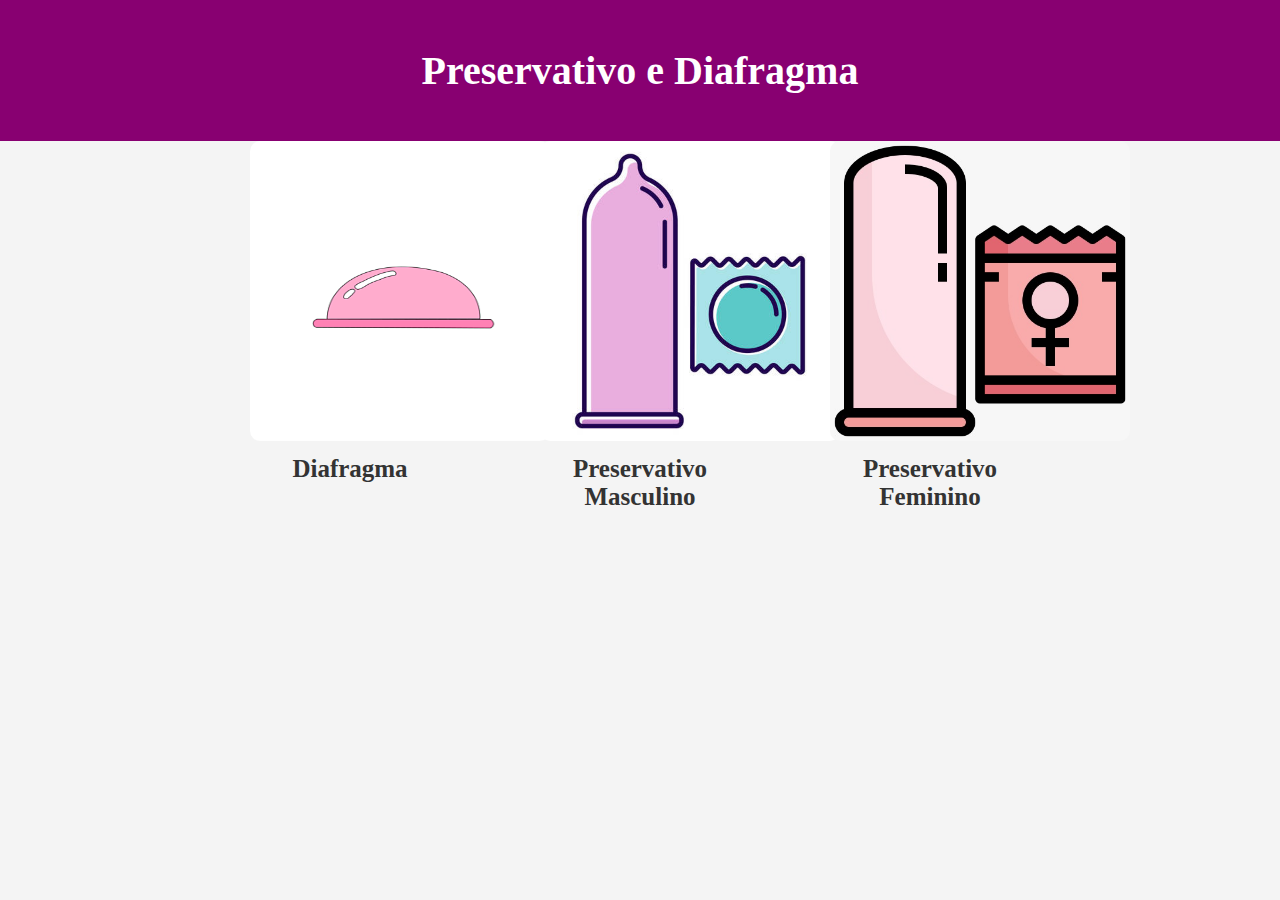
<file: index.html>
<!DOCTYPE html>
<html lang="pt-br">
<head>
    <meta charset="UTF-8">
    <meta name="viewport" content="width=device-width, initial-scale=1.0">
    <title>Preservativo e Diafragma</title>
    <link rel="stylesheet" href="./css/index.css">
</head>

<body>

    <header>
        <h1>Preservativo e Diafragma</h1>
    </header>

    <main>

        <div class="catálogo">
            <div class="item">
                <a href="./diafragma.html">
                    <img src="./img/diaa.png" alt="Foto de uma Diafragma">
                    <h2 class="titulo">Diafragma</h2>
                </a>
            </div>
            <div class="item">
                <a href="./preservativomasculino.html">
                    <img src="./img/masc.jpeg" alt="Foto de um Preservativo Masculino">
                    <h2 class="titulo">Preservativo Masculino</h2>
                </a>
            </div>
            <div class="item">
                <a href="./preservativofeminino.html">
                    <img src="./img/fem.jpeg" alt="Foto de um Preservativo Feminino">
                    <h2 class="titulo">Preservativo Feminino</h2>
                </a>
            </div>
        </div>

    </main>

</body>
</html>
</file>
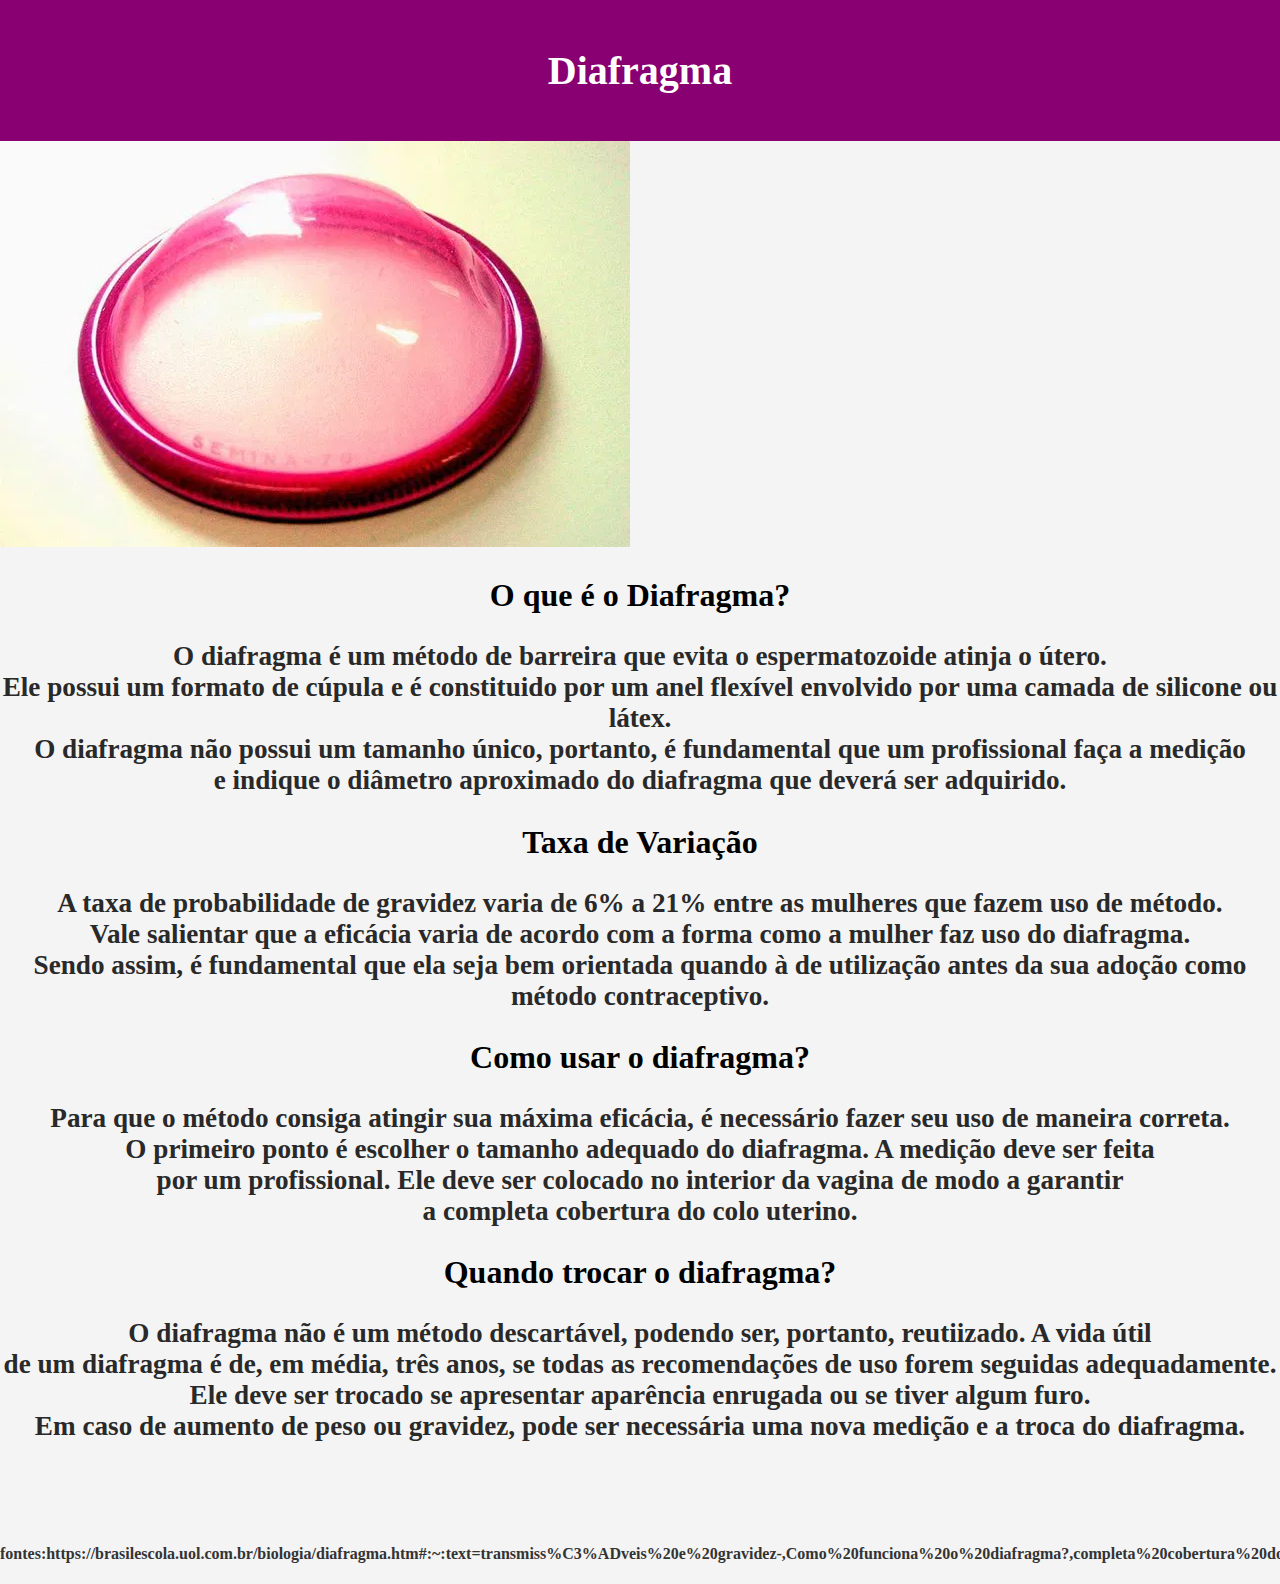
<file: diafragma.html>
<!DOCTYPE html>
<html lang="pt-br">
<head>
    <meta charset="UTF-8">
    <meta name="viewport" content="width=device-width, initial-scale=1.0">
    <title>Diafragma</title>
    <link rel="stylesheet" href="./css/diafragma.css">

</head>

<body>

    <header>
        <h1>Diafragma</h1>
    </header>


    <main>

        <img src="./img/diafragma.webp">

        <h2>O que é o Diafragma?</h2>
        <h3>O diafragma é um método de barreira que evita o espermatozoide atinja o útero. <br> Ele possui um formato de cúpula e é constituido por um anel flexível envolvido por uma camada de silicone ou látex.<br> O diafragma não possui um tamanho único, portanto, é fundamental que um profissional faça a medição <br> e indique o diâmetro aproximado do diafragma que deverá ser adquirido.</h3>

        <h2>Taxa de Variação</h2>
        <h3>A taxa de probabilidade de gravidez varia de 6% a 21% entre as mulheres que fazem uso de método. <br> Vale salientar que a eficácia varia de acordo com a forma como a mulher faz uso do diafragma.<br>Sendo assim, é fundamental que ela seja bem orientada quando à de utilização antes da sua adoção como método contraceptivo.</h3>
    
        <h2>Como usar o diafragma?</h2>
        <h3>Para que o método consiga atingir sua máxima eficácia, é necessário fazer seu uso de maneira correta. <br> O primeiro ponto é escolher o tamanho adequado do diafragma. A medição deve ser feita <br>por um profissional. Ele deve ser colocado no interior da vagina de modo a garantir <br>a completa cobertura do colo uterino.</h3>
    
        <h2>Quando trocar o diafragma?</h2>
        <h3>O diafragma não é um método descartável, podendo ser, portanto, reutiizado. A vida útil<br>de um diafragma é de, em média, três anos, se todas as recomendações de uso forem seguidas adequadamente. <br> Ele deve ser trocado se apresentar aparência enrugada ou se tiver algum furo. <br> Em caso de aumento de peso ou gravidez, pode ser necessária uma nova medição e a troca do diafragma. </h3>

        <br><br><br>

        <h4>fontes:https://brasilescola.uol.com.br/biologia/diafragma.htm#:~:text=transmiss%C3%ADveis%20e%20gravidez-,Como%20funciona%20o%20diafragma?,completa%20cobertura%20do%20colo%20uterino.</h4>
    
    </main>

</body>
</html>
</file>
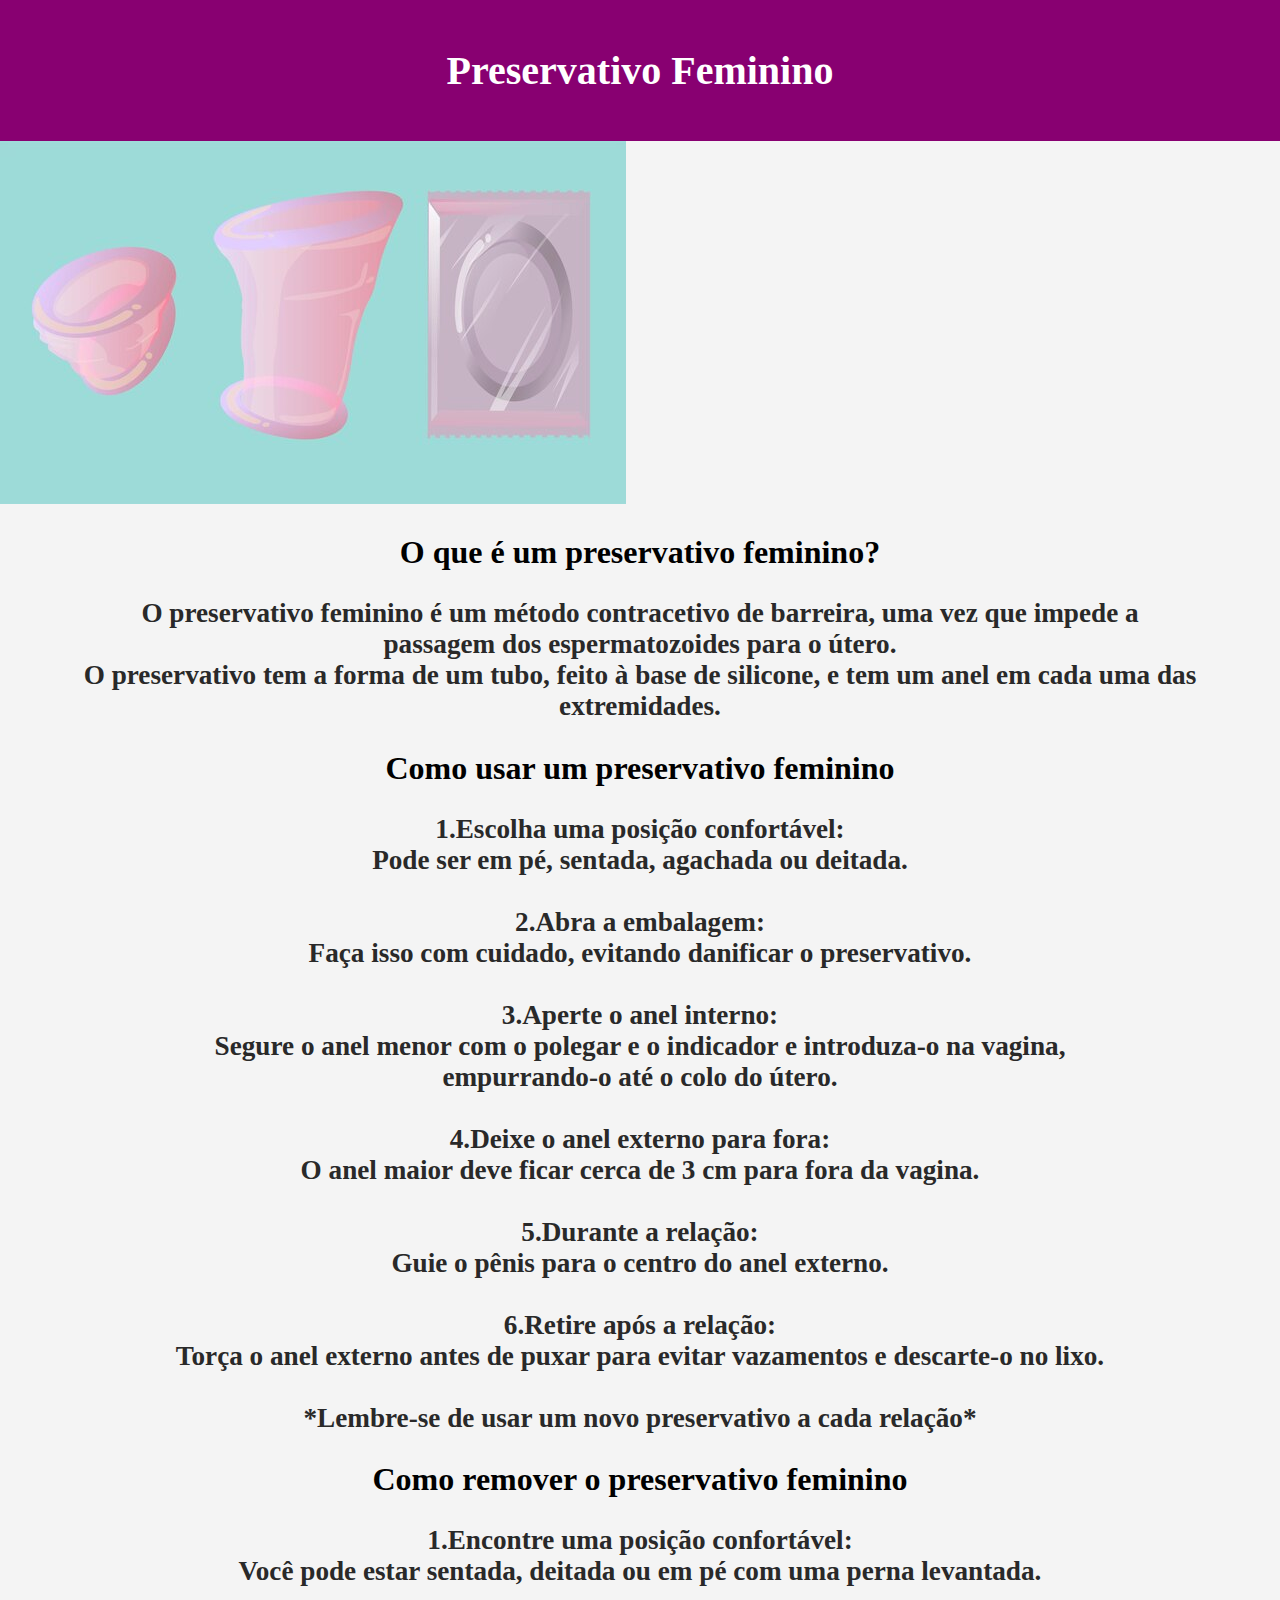
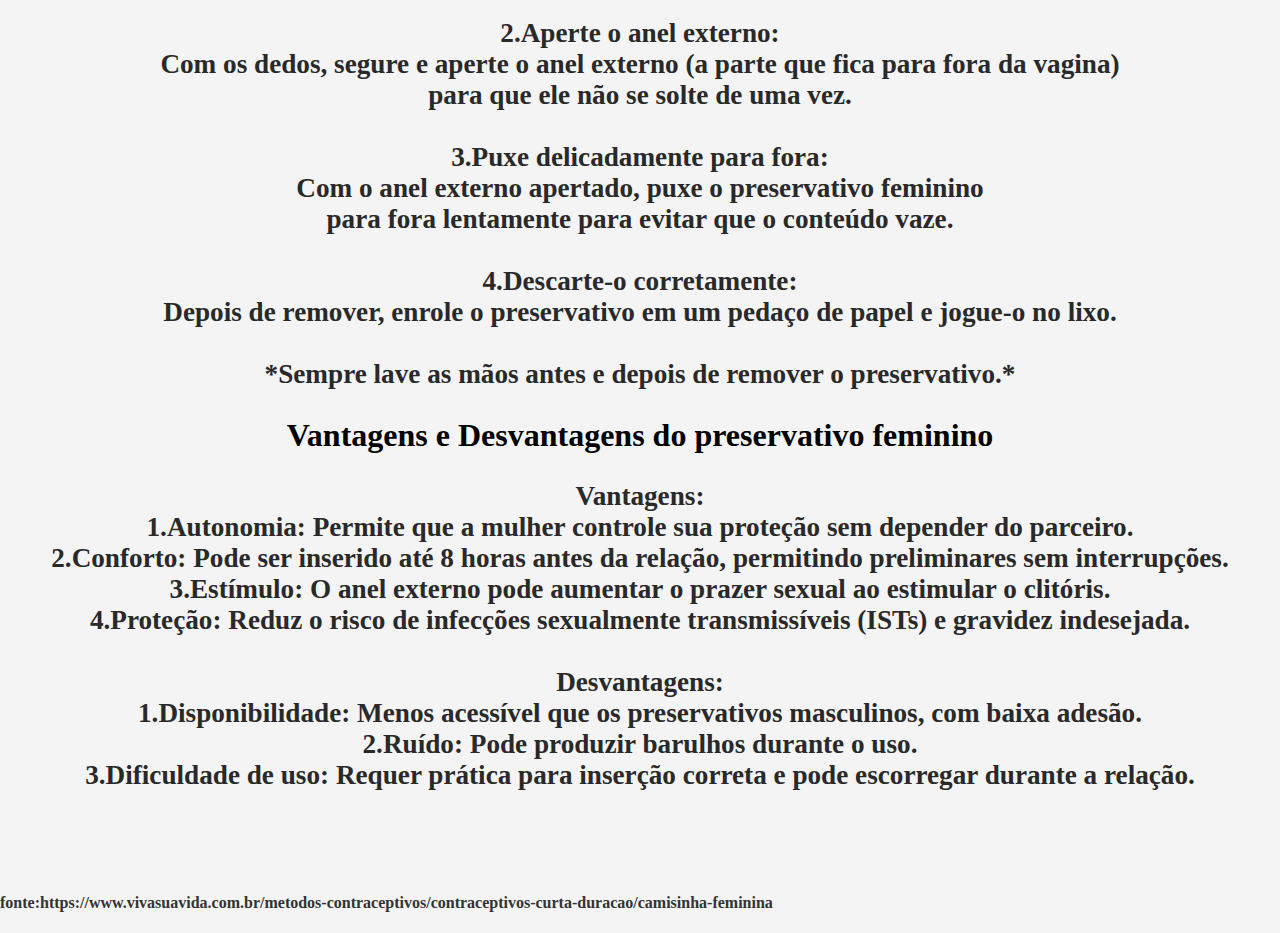
<file: preservativofeminino.html>
<!DOCTYPE html>
<html lang="pt-br">
<head>
    <meta charset="UTF-8">
    <meta name="viewport" content="width=device-width, initial-scale=1.0">
    <title>Preservativo Feminino</title>
    <link rel="stylesheet" href="./css/preserfeminino.css">
</head>

<body>

    <header>
        <h1>Preservativo Feminino</h1>
    </header>

    <main>

        <img src="./img/preser fem.jpg">

        <h2>O que é um preservativo feminino?</h2>
        <h3>O preservativo feminino é um método contracetivo de barreira, uma vez que impede a <br> passagem dos espermatozoides para o útero. <br> O preservativo tem a forma de um tubo, feito à base de silicone, e tem um anel em cada uma das extremidades.</h3>

        <h2>Como usar um preservativo feminino</h2>
        <h3>1.Escolha uma posição confortável: <br> Pode ser em pé, sentada, agachada ou deitada. <br>
            <br>
            2.Abra a embalagem: <br> Faça isso com cuidado, evitando danificar o preservativo. <br>
            <br>
            3.Aperte o anel interno: <br>Segure o anel menor com o polegar e o indicador e introduza-o na vagina, <br>empurrando-o até o colo do útero. <br>
            <br>
            4.Deixe o anel externo para fora: <br>O anel maior deve ficar cerca de 3 cm para fora da vagina. <br>
            <br>
            5.Durante a relação: <br> Guie o pênis para o centro do anel externo. <br>
            <br>
            6.Retire após a relação:  <br>Torça o anel externo antes de puxar para evitar vazamentos e descarte-o no lixo. <br>
            <br>
            *Lembre-se de usar um novo preservativo a cada relação*</h3>

        <h2>Como remover o preservativo feminino</h2>
        <h3>1.Encontre uma posição confortável: <br> Você pode estar sentada, deitada ou em pé com uma perna levantada.<br>
            <br>
            2.Aperte o anel externo: <br> Com os dedos, segure e aperte o anel externo (a parte que fica para fora da vagina) <br> para que ele não se solte de uma vez. <br>
            <br>
            3.Puxe delicadamente para fora: <br> Com o anel externo apertado, puxe o preservativo feminino <br> para fora lentamente para evitar que o conteúdo vaze. <br>
            <br>
            4.Descarte-o corretamente: <br> Depois de remover, enrole o preservativo em um pedaço de papel e jogue-o no lixo. <br>
            <br>
            *Sempre lave as mãos antes e depois de remover o preservativo.*</h3>

        <h2>Vantagens e Desvantagens do preservativo feminino</h2>
        <h3>Vantagens: <br>
            1.Autonomia: Permite que a mulher controle sua proteção sem depender do parceiro. <br>
            2.Conforto: Pode ser inserido até 8 horas antes da relação, permitindo preliminares sem interrupções. <br>
            3.Estímulo: O anel externo pode aumentar o prazer sexual ao estimular o clitóris. <br>
            4.Proteção: Reduz o risco de infecções sexualmente transmissíveis (ISTs) e gravidez indesejada. <br> <br>
            Desvantagens: <br>
            1.Disponibilidade: Menos acessível que os preservativos masculinos, com baixa adesão. <br>
            2.Ruído: Pode produzir barulhos durante o uso. <br>
            3.Dificuldade de uso: Requer prática para inserção correta e pode escorregar durante a relação.</h3>

        <br><br><br>

        <h4>fonte:https://www.vivasuavida.com.br/metodos-contraceptivos/contraceptivos-curta-duracao/camisinha-feminina</h4>


    </main>

</body>
</html>
</file>
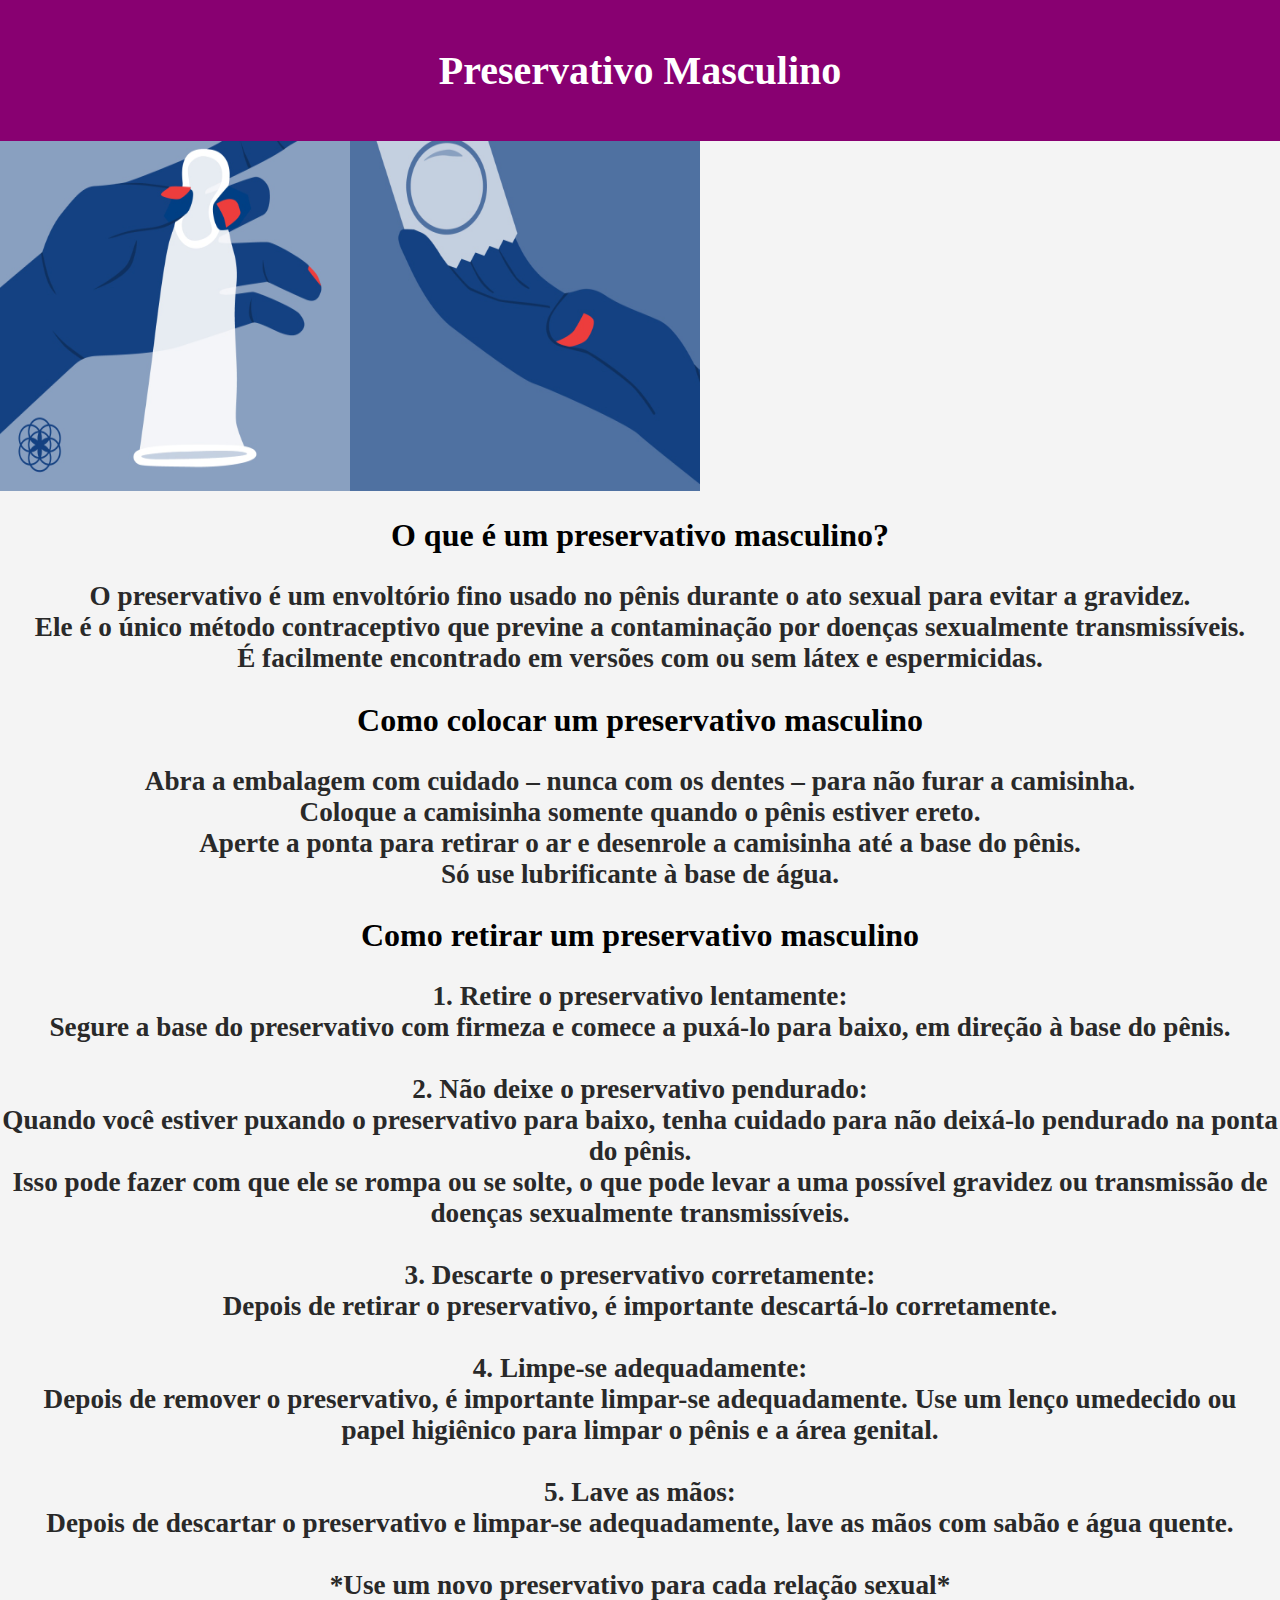
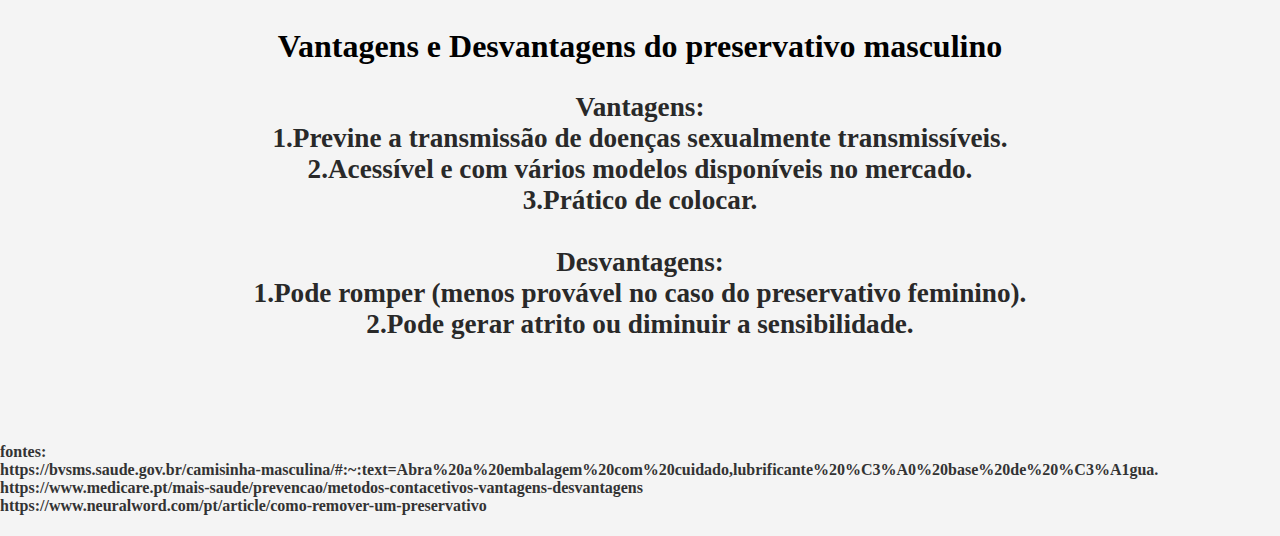
<file: preservativomasculino.html>
<!DOCTYPE html>
<html lang="pt-br">
<head>
    <meta charset="UTF-8">
    <meta name="viewport" content="width=device-width, initial-scale=1.0">
    <title>Preservativo Masculino</title>
    <link rel="stylesheet" href="./css/presermasculino.css">
</head>

<body>

    <header>
        <h1>Preservativo Masculino</h1>
    </header>

    <main>

        <img src="./img/preser masculino.jpg">

        <h2>O que é um preservativo masculino?</h2>
        <h3>O preservativo é um envoltório fino usado no pênis durante o ato sexual para evitar a gravidez. <br>Ele é o único método contraceptivo que previne a contaminação por doenças sexualmente transmissíveis. <br> É facilmente encontrado em versões com ou sem látex e espermicidas.</h3>

        <h2>Como colocar um preservativo masculino</h2>
        <h3>Abra a embalagem com cuidado – nunca com os dentes – para não furar a camisinha. <br>Coloque a camisinha somente quando o pênis estiver ereto.  <br>Aperte a ponta para retirar o ar e desenrole a camisinha até a base do pênis. <br>Só use lubrificante à base de água.</h3>

        <h2>Como retirar um preservativo masculino</h2>
        <h3>1. Retire o preservativo lentamente:  <br>Segure a base do preservativo com firmeza e comece a puxá-lo para baixo, em direção à base do pênis. <br>
            <br>
            2. Não deixe o preservativo pendurado:  <br>Quando você estiver puxando o preservativo para baixo, tenha cuidado para não deixá-lo pendurado na ponta do pênis. <br>Isso pode fazer com que ele se rompa ou se solte, o que pode levar a uma possível gravidez ou transmissão de doenças sexualmente transmissíveis. <br>
            <br>
            3. Descarte o preservativo corretamente:  <br>Depois de retirar o preservativo, é importante descartá-lo corretamente. <br>
            <br>
            4. Limpe-se adequadamente: <br> Depois de remover o preservativo, é importante limpar-se adequadamente. Use um lenço umedecido ou <br>papel higiênico para limpar o pênis e a área genital. <br>
            <br>
            5. Lave as mãos: <br> Depois de descartar o preservativo e limpar-se adequadamente, lave as mãos com sabão e água quente. <br>
            <br>
            *Use um novo preservativo para cada relação sexual*</h3>

            <h2>Vantagens e Desvantagens do preservativo masculino</h2>
            <h3>Vantagens: <br>
                1.Previne a transmissão de doenças sexualmente transmissíveis. <br>
                2.Acessível e com vários modelos disponíveis no mercado. <br>
                3.Prático de colocar. <br> <br>
                Desvantagens: <br>
                1.Pode romper (menos provável no caso do preservativo feminino). <br>
                2.Pode gerar atrito ou diminuir a sensibilidade.</h3>

            <br><br><br>

            <h4>fontes: <br>
                https://bvsms.saude.gov.br/camisinha-masculina/#:~:text=Abra%20a%20embalagem%20com%20cuidado,lubrificante%20%C3%A0%20base%20de%20%C3%A1gua. <br>
                https://www.medicare.pt/mais-saude/prevencao/metodos-contacetivos-vantagens-desvantagens <br>
                https://www.neuralword.com/pt/article/como-remover-um-preservativo</h4>
        </main>

</body>
</html>
</file>
<file: css/index.css>
body {
    font-family: Cambria, Cochin, Georgia, Times, 'Times New Roman', serif;
    margin: 0;
    padding: 0;
    background-color: #f4f4f4;
    color: #333;
}

header {
    background-color: #880071;
    color: #ffffff;
    padding: 20px;
    text-align: center;
}

h1 {
    font-size: 2.5em;
}

.catálogo {
    display: flex;
    justify-content: center;
    flex-wrap: wrap;
    gap: 90px;
}


.item {
    width: 200px;
    text-align: center;
}

.item img {
    width: 300px;
    height: 300px;
    border-radius: 10px;
    transition: transform 0.3s;
}

.item img:hover {
    transform: scale(1.05);
}

.item h2 {
    font-size: 25px;
    margin: 10px 0 0 0;
    color: #333;
    text-decoration: none;
}

.item a {
    text-decoration: none;
    color: inherit;
}
</file>
<file: css/diafragma.css>
body {
    font-family: Cambria, Cochin, Georgia, Times, 'Times New Roman', serif;
    margin: 0;
    padding: 0;
    background-color: #f4f4f4;
    color: #333;
}

header {
    background-color: #880071;
    color: #ffffff;
    padding: 20px;
    text-align: center;
}

h1 {
    font-size: 2.5em;
}

h2{
    font-size: 2em;
    color: black;
    text-align: center;
}

h3{
    font-size: 1.7em;
    color: rgb(41, 41, 41);
    text-align: center; 
}
</file>
<file: css/preserfeminino.css>
body {
    font-family: Cambria, Cochin, Georgia, Times, 'Times New Roman', serif;
    margin: 0;
    padding: 0;
    background-color: #f4f4f4;
    color: #333;
}

header {
    background-color: #880071;
    color: #ffffff;
    padding: 20px;
    text-align: center;
}

h1 {
    font-size: 2.5em;
}

h2{
    font-size: 2em;
    color: black;
    text-align: center;
}

h3{
    font-size: 1.7em;
    color: rgb(41, 41, 41);
    text-align: center; 
}
</file>
<file: css/presermasculino.css>
body {
    font-family: Cambria, Cochin, Georgia, Times, 'Times New Roman', serif;
    margin: 0;
    padding: 0;
    background-color: #f4f4f4;
    color: #333;
}

header {
    background-color: #880071;
    color: #ffffff;
    padding: 20px;
    text-align: center;
}

h1 {
    font-size: 2.5em;
}

h2{
    font-size: 2em;
    color: black;
    text-align: center;
}

h3{
    font-size: 1.7em;
    color: rgb(41, 41, 41);
    text-align: center; 
}

img{
    width: 700px;
    height: 350px;
    display: flex;
}
</file>
